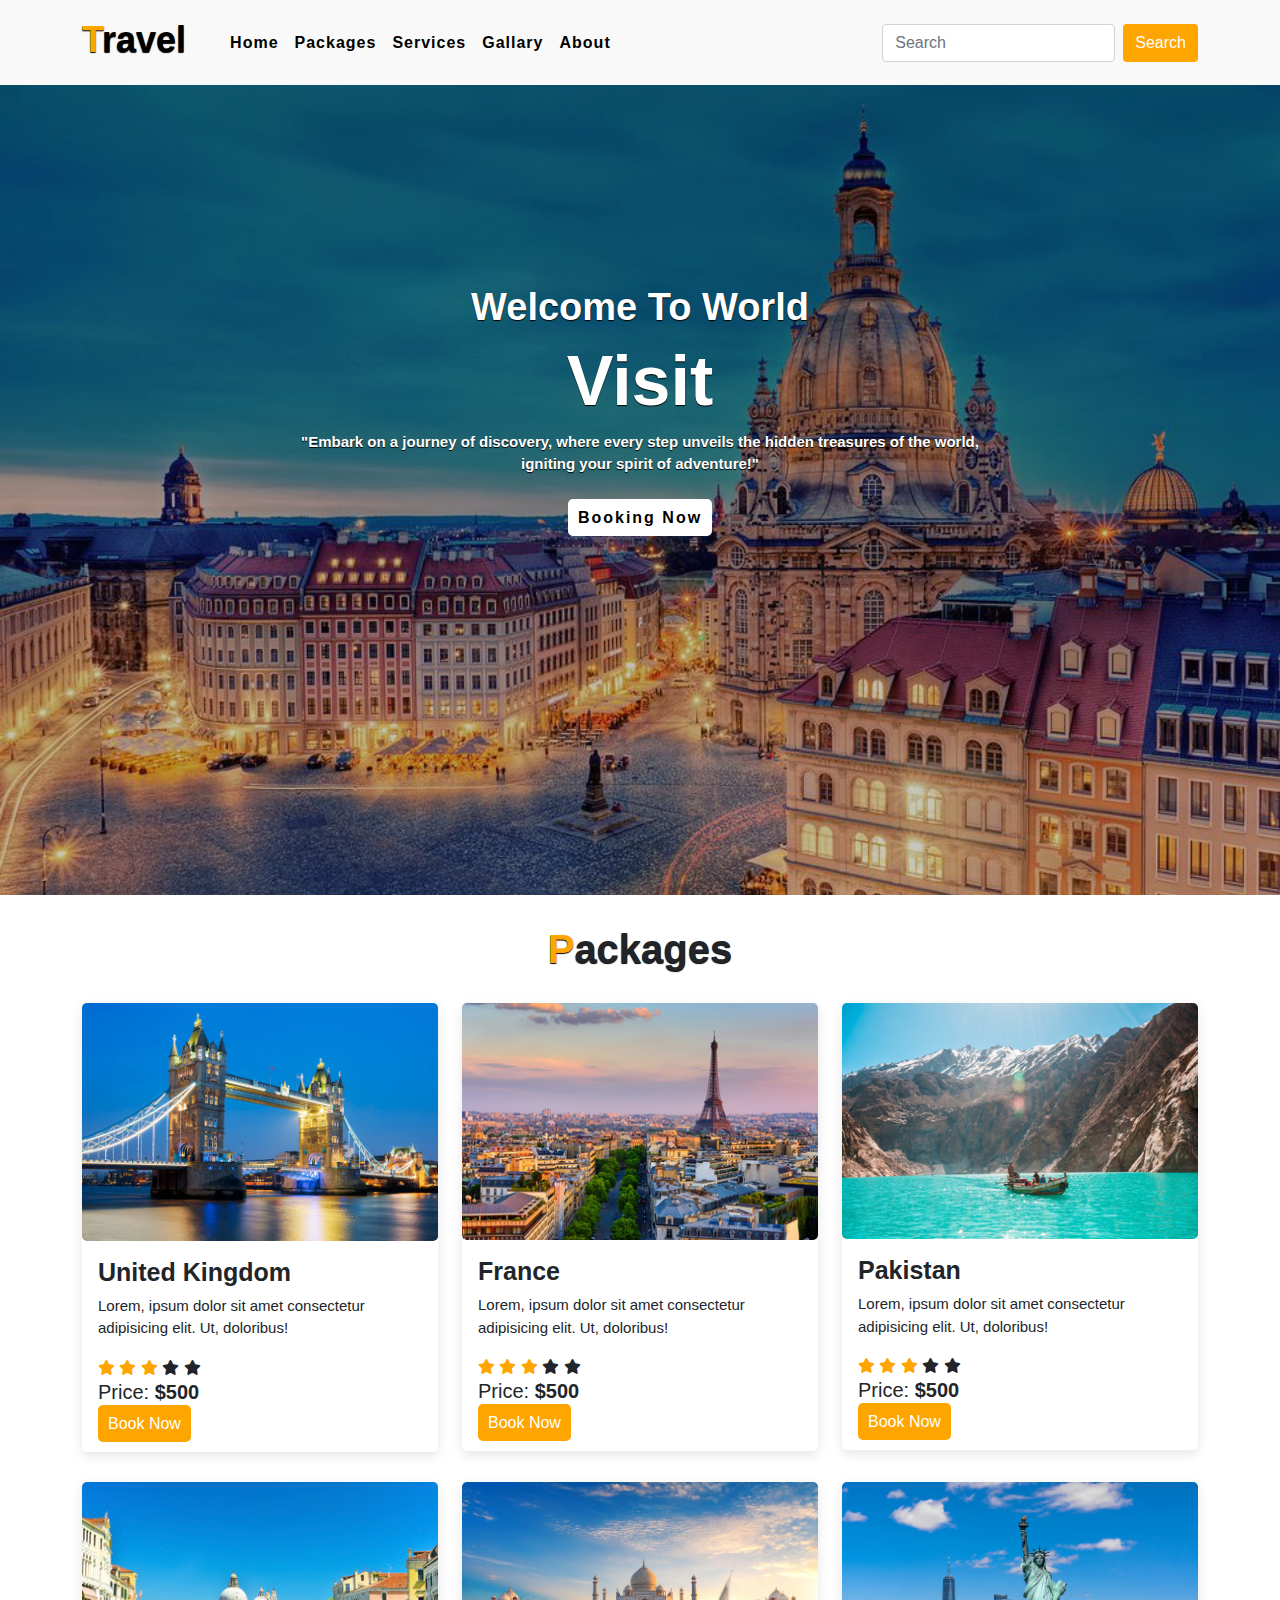
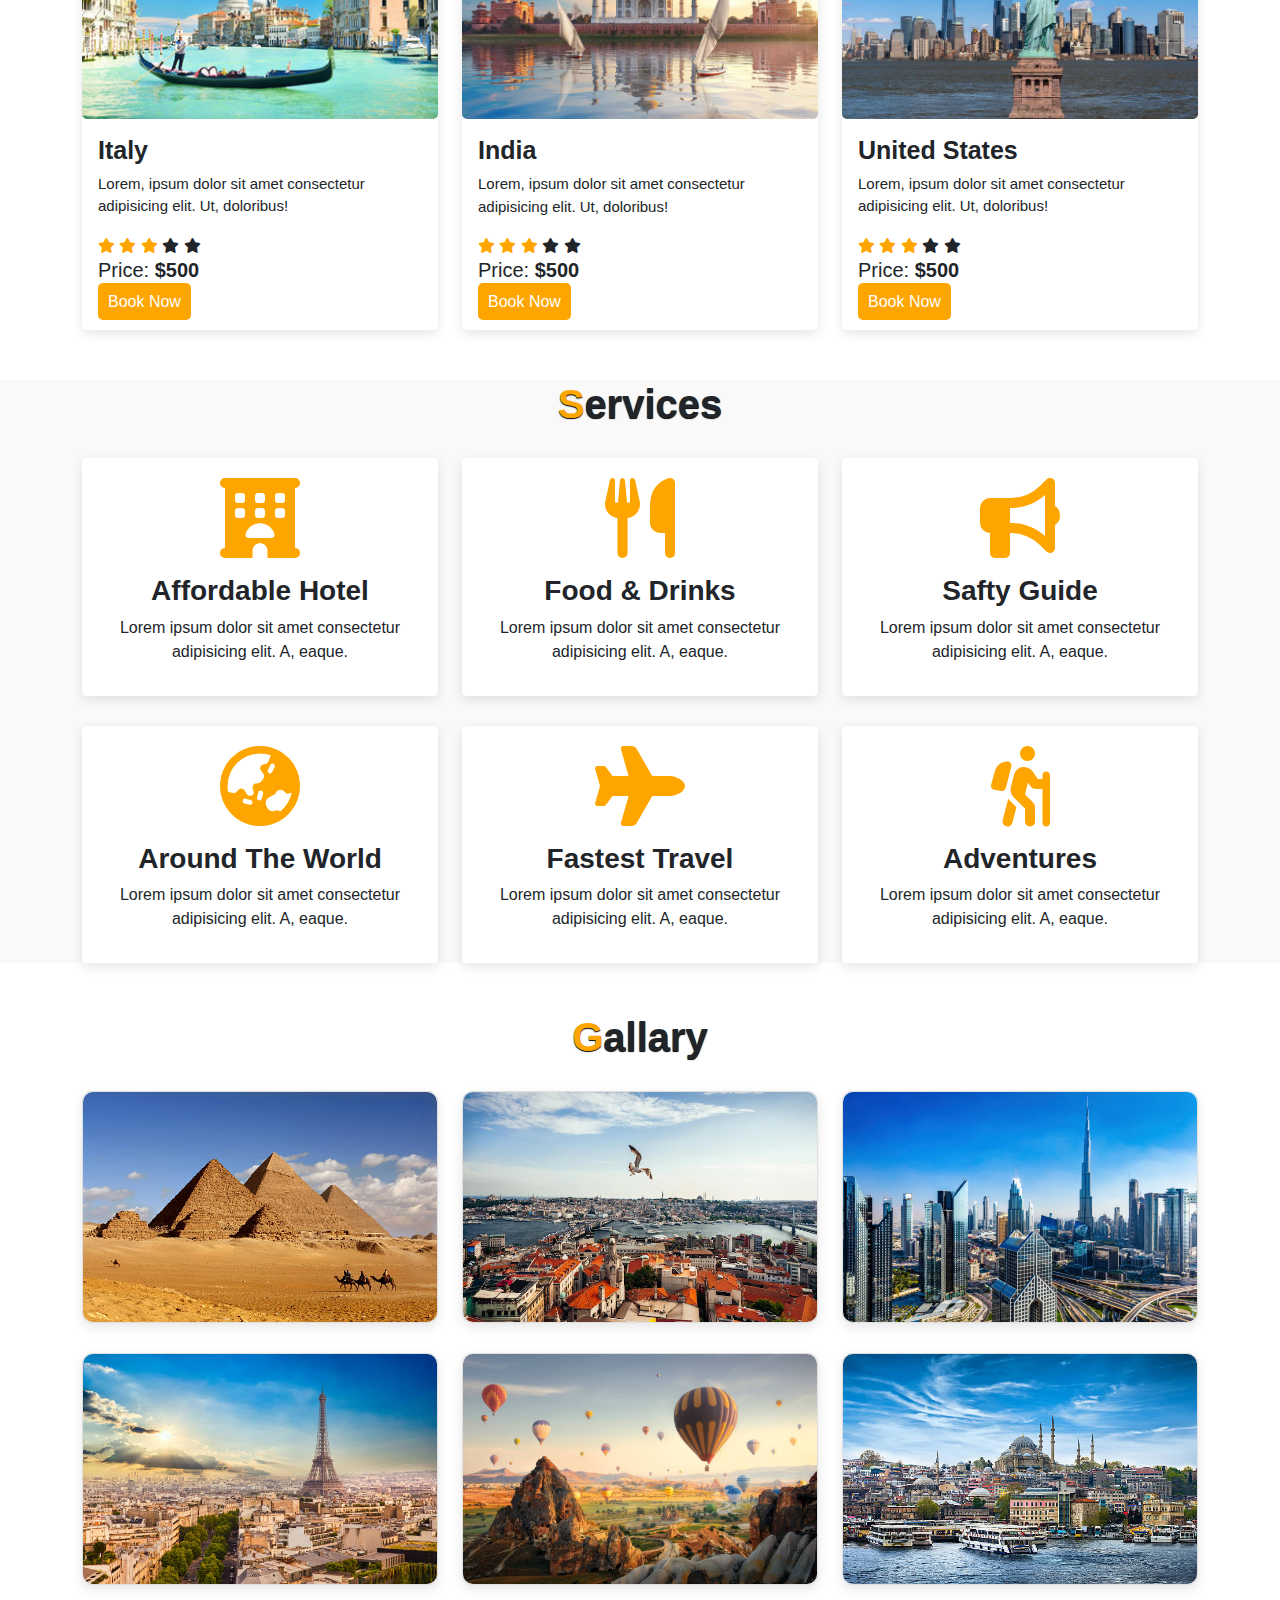
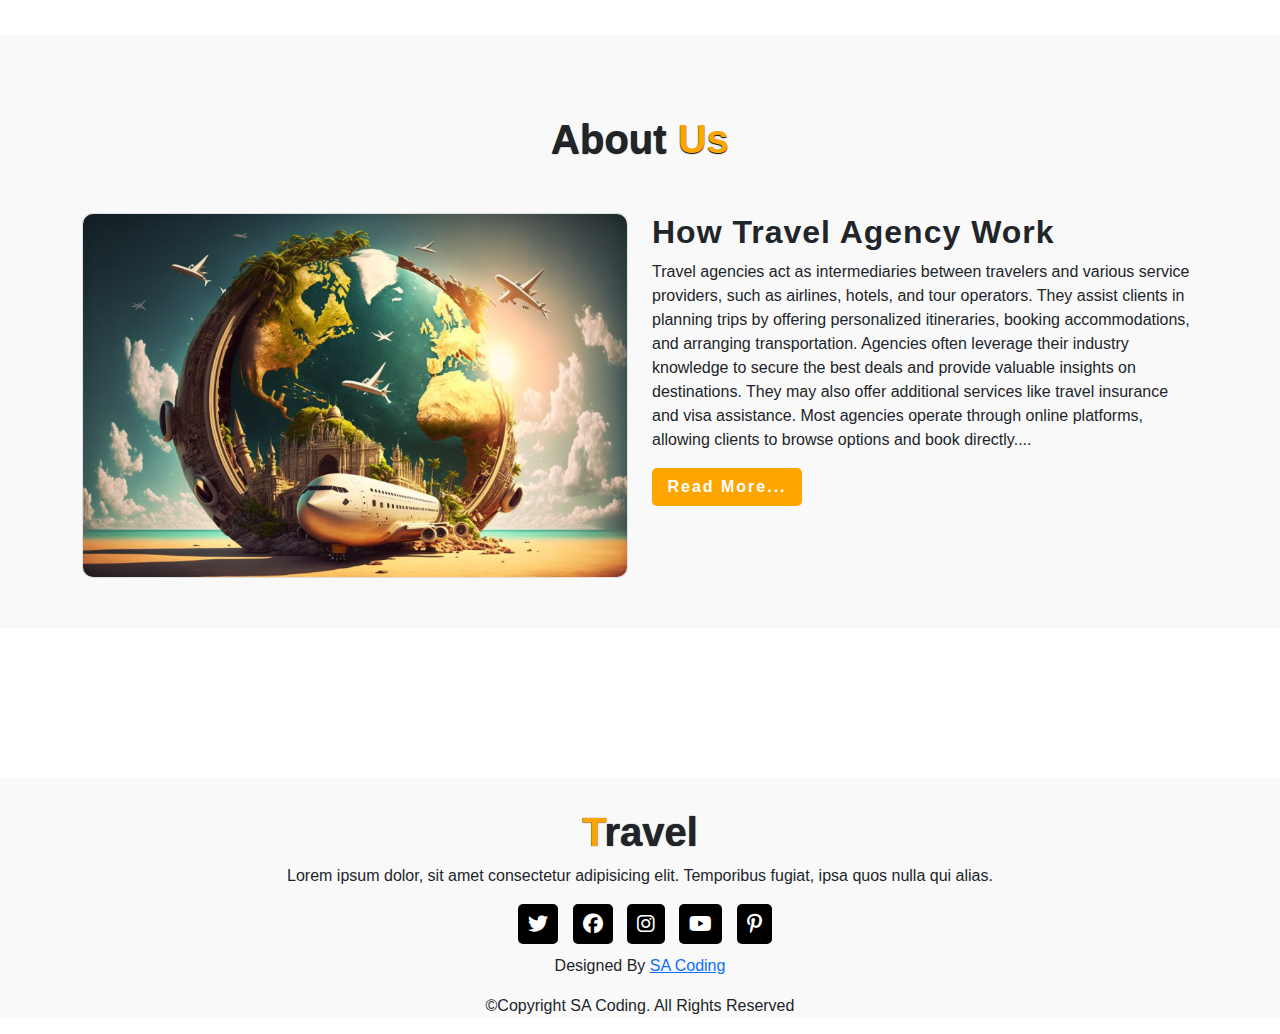
<file: index.html>
<!doctype html>
<html lang="en">

<head>
    <!-- Required meta tags -->
    <meta charset="utf-8">
    <meta name="viewport" content="width=device-width, initial-scale=1">

    <!-- Bootstrap offline -->
    <link rel="stylesheet" href="assets/css/bootstrap.css">

    <!-- My Style -->
    <link rel="stylesheet" href="assets/css/style.css">

    <!-- Font Awesome Cdn -->
    <link rel="stylesheet" href="https://cdnjs.cloudflare.com/ajax/libs/font-awesome/6.2.1/css/all.min.css">
    <!-- Font Awesome Cdn -->


    <!-- Google Fonts -->
    <link rel="preconnect" href="https://fonts.googleapis.com">
    <link rel="preconnect" href="https://fonts.gstatic.com" crossorigin>
    <link href="https://fonts.googleapis.com/css2?family=Roboto:wght@500&display=swap" rel="stylesheet">
    <!-- Google Fonts -->

   <title>Travel Planner</title>

</head>

<body>   

    <!-- Navbar Start -->
    <nav class="navbar navbar-expand-lg" id="navbar">
        <div class="container">
          <a class="navbar-brand" href="index.html" id="logo"><span>T</span>ravel</a>
          <button class="navbar-toggler" type="button" data-bs-toggle="collapse" data-bs-target="#mynavbar">
            <span><i class="fa-solid fa-bars"></i></span>
          </button>
          <div class="collapse navbar-collapse" id="mynavbar">
            <ul class="navbar-nav me-auto">
              <li class="nav-item">
                <a class="nav-link active" href="index.html">Home</a>
              </li>
              <li class="nav-item">
                <a class="nav-link" href="#packages">Packages</a>
              </li>
              <li class="nav-item">
                <a class="nav-link" href="#services">Services</a>
              </li>
              <li class="nav-item">
                <a class="nav-link" href="#gallary">Gallary</a>
              </li>
              <li class="nav-item">
                <a class="nav-link" href="#about">About</a>
              </li>
             
            </ul>
            <form class="d-flex">
              <input class="form-control me-2" type="text" placeholder="Search">
              <button class="btn btn-primary" type="button">Search</button>
            </form>
          </div>
        </div>
      </nav>
    <!-- Navbar End -->


  <!-- Home Section Start -->
  <div class="home">
    <div class="content">
        <h5>Welcome To World</h5>
        <h1>Visit <span class="changecontent"></span></h1>
        <p>"Embark on a journey of discovery, 
            where every step unveils the hidden treasures of the world,<br> 
            igniting your spirit of adventure!"</p>
        <a href="booking.html">Booking Now</a>
    </div>
</div>
<!-- Home Section End -->

    <!-- Section Packages Start -->
    <section class="packages" id="packages">
      <div class="container">
        
        <div class="main-txt">
          <h1><span>P</span>ackages</h1>
        </div>

        <div class="row" style="margin-top: 30px;">

          <div class="col-md-4 py-3 py-md-0">

            <div class="card">
              <img src="assets/images/uk.png" alt="">
              <div class="card-body">
                <h3>United Kingdom</h3>
                <p>Lorem, ipsum dolor sit amet consectetur adipisicing elit. Ut, doloribus!</p>
                <div class="star">
                  <i class="fa-solid fa-star checked"></i>
                  <i class="fa-solid fa-star checked"></i>
                  <i class="fa-solid fa-star checked"></i>
                  <i class="fa-solid fa-star "></i>
                  <i class="fa-solid fa-star "></i>
                </div>
                <h6>Price: <strong>$500</strong></h6>
                <a href="booking.html">Book Now</a>
              </div>
            </div>

          </div>
          <div class="col-md-4 py-3 py-md-0">

            <div class="card">
              <img src="assets/images/france.png" alt="">
              <div class="card-body">
                <h3>France</h3>
                <p>Lorem, ipsum dolor sit amet consectetur adipisicing elit. Ut, doloribus!</p>
                <div class="star">
                  <i class="fa-solid fa-star checked"></i>
                  <i class="fa-solid fa-star checked"></i>
                  <i class="fa-solid fa-star checked"></i>
                  <i class="fa-solid fa-star "></i>
                  <i class="fa-solid fa-star "></i>
                </div>
                <h6>Price: <strong>$500</strong></h6>
                <a href="booking.html">Book Now</a>
              </div>
            </div>

          </div>
          <div class="col-md-4 py-3 py-md-0">

            <div class="card">
              <img src="assets/images/pakistan.png" alt="">
              <div class="card-body">
                <h3>Pakistan</h3>
                <p>Lorem, ipsum dolor sit amet consectetur adipisicing elit. Ut, doloribus!</p>
                <div class="star">
                  <i class="fa-solid fa-star checked"></i>
                  <i class="fa-solid fa-star checked"></i>
                  <i class="fa-solid fa-star checked"></i>
                  <i class="fa-solid fa-star "></i>
                  <i class="fa-solid fa-star "></i>
                </div>
                <h6>Price: <strong>$500</strong></h6>
                <a href="booking.html">Book Now</a>
              </div>
            </div>
          </div>
        </div>



        <div class="row" style="margin-top: 30px;">

          <div class="col-md-4 py-3 py-md-0">

            <div class="card">
              <img src="assets/images/italy.png" alt="">
              <div class="card-body">
                <h3>Italy</h3>
                <p>Lorem, ipsum dolor sit amet consectetur adipisicing elit. Ut, doloribus!</p>
                <div class="star">
                  <i class="fa-solid fa-star checked"></i>
                  <i class="fa-solid fa-star checked"></i>
                  <i class="fa-solid fa-star checked"></i>
                  <i class="fa-solid fa-star "></i>
                  <i class="fa-solid fa-star "></i>
                </div>
                <h6>Price: <strong>$500</strong></h6>
                <a href="booking.html">Book Now</a>
              </div>
            </div>

          </div>
          <div class="col-md-4 py-3 py-md-0">

            <div class="card">
              <img src="assets/images/india.png" alt="">
              <div class="card-body">
                <h3>India</h3>
                <p>Lorem, ipsum dolor sit amet consectetur adipisicing elit. Ut, doloribus!</p>
                <div class="star">
                  <i class="fa-solid fa-star checked"></i>
                  <i class="fa-solid fa-star checked"></i>
                  <i class="fa-solid fa-star checked"></i>
                  <i class="fa-solid fa-star "></i>
                  <i class="fa-solid fa-star "></i>
                </div>
                <h6>Price: <strong>$500</strong></h6>
                <a href="booking.html">Book Now</a>
              </div>
            </div>

          </div>
          <div class="col-md-4 py-3 py-md-0">

            <div class="card">
              <img src="assets/images/us.png" alt="">
              <div class="card-body">
                <h3>United States</h3>
                <p>Lorem, ipsum dolor sit amet consectetur adipisicing elit. Ut, doloribus!</p>
                <div class="star">
                  <i class="fa-solid fa-star checked"></i>
                  <i class="fa-solid fa-star checked"></i>
                  <i class="fa-solid fa-star checked"></i>
                  <i class="fa-solid fa-star "></i>
                  <i class="fa-solid fa-star "></i>
                </div>
                <h6>Price: <strong>$500</strong></h6>
                <a href="booking.html">Book Now</a>
              </div>
            </div>

          </div>

        </div>

      </div>
    </section>
    <!-- Section Packages End -->

    <!-- Section Services Start -->
    <section class="services" id="services">
      <div class="container">

        <div class="main-txt">
          <h1><span>S</span>ervices</h1>
        </div>

        <div class="row" style="margin-top: 30px;">

          <div class="col-md-4 py-3 py-md-0">

            <div class="card">
              <i class="fas fa-hotel"></i>
              <div class="card-body">
                <h3>Affordable Hotel</h3>
                <p>Lorem ipsum dolor sit amet consectetur adipisicing elit. A, eaque.</p>
              </div>
            </div>

          </div>
          <div class="col-md-4 py-3 py-md-0">

            <div class="card">
              <i class="fas fa-utensils"></i>
              <div class="card-body">
                <h3>Food & Drinks</h3>
                <p>Lorem ipsum dolor sit amet consectetur adipisicing elit. A, eaque.</p>
              </div>
            </div>

          </div>
          <div class="col-md-4 py-3 py-md-0">

            <div class="card">
              <i class="fas fa-bullhorn"></i>
              <div class="card-body">
                <h3>Safty Guide</h3>
                <p>Lorem ipsum dolor sit amet consectetur adipisicing elit. A, eaque.</p>
              </div>
            </div>

          </div>

        </div>


        <div class="row" style="margin-top: 30px;">

          <div class="col-md-4 py-3 py-md-0">

            <div class="card">
              <i class="fas fa-globe-asia"></i>
              <div class="card-body">
                <h3>Around The World</h3>
                <p>Lorem ipsum dolor sit amet consectetur adipisicing elit. A, eaque.</p>
              </div>
            </div>

          </div>
          <div class="col-md-4 py-3 py-md-0">

            <div class="card">
              <i class="fas fa-plane"></i>
              <div class="card-body">
                <h3>Fastest Travel</h3>
                <p>Lorem ipsum dolor sit amet consectetur adipisicing elit. A, eaque.</p>
              </div>
            </div>

          </div>
          <div class="col-md-4 py-3 py-md-0">

            <div class="card">
              <i class="fas fa-hiking"></i>
              <div class="card-body">
                <h3>Adventures</h3>
                <p>Lorem ipsum dolor sit amet consectetur adipisicing elit. A, eaque.</p>
              </div>
            </div>

          </div>



        </div>

      </div>
    </section>
    <!-- Section Services End -->


    <!-- Section Gallary Start -->
    <section class="gallary" id="gallary">
      <div class="container">

        <div class="main-txt">
          <h1><span>G</span>allary</h1>
        </div>

        <div class="row" style="margin-top: 30px;">
          <div class="col-md-4 py-3 py-md-0">
            <div class="card">
              <img src="assets/images/g1.png" alt="" height="230px">
            </div>
          </div>
          <div class="col-md-4 py-3 py-md-0">
            <div class="card">
              <img src="assets/images/g2.png" alt="" height="230px">
            </div>
          </div>
          <div class="col-md-4 py-3 py-md-0">
            <div class="card">
              <img src="assets/images/g3.png" alt="" height="230px">
            </div>
          </div>
        </div>


        <div class="row" style="margin-top: 30px;">
          <div class="col-md-4 py-3 py-md-0">
            <div class="card">
              <img src="assets/images/g4.png" alt="" height="230px">
            </div>
          </div>
          <div class="col-md-4 py-3 py-md-0">
            <div class="card">
              <img src="assets/images/g5.png" alt="" height="230px">
            </div>
          </div>
          <div class="col-md-4 py-3 py-md-0">
            <div class="card">
              <img src="assets/images/g6.png" alt="" height="230px">
            </div>
          </div>
        </div>

      </div>
    </section>
    <!-- Section Gallary End -->

    <!-- About Start -->
    <section class="about" id="about">
      <div class="container">

        <div class="main-txt">
          <h1>About <span>Us</span></h1>
        </div>

        <div class="row" style="margin-top: 50px;">

          <div class="col-md-6 py-3 py-md-0">
            <div class="card">
              <img src="assets/images/about-img.png" alt="">
            </div>
          </div>

          <div class="col-md-6 py-3 py-md-0">
            <h2>How Travel Agency Work</h2>
            <p>Travel agencies act as intermediaries between travelers and various service providers, such as airlines, hotels, and tour operators. 
                They assist clients in planning trips by offering personalized itineraries, booking accommodations, and arranging transportation. 
                Agencies often leverage their industry knowledge to secure the best deals and provide valuable insights on destinations. 
                They may also offer additional services like travel insurance and visa assistance. Most agencies operate through online platforms, 
                allowing clients to browse options and book directly....</p>
            <button id="about-btn">Read More...</button>
          </div>

        </div>

      </div>
    </section>
    <!-- About End -->

    <!-- Footer Start -->
    <footer id="footer">
      <h1><span>T</span>ravel</h1>
      <p>Lorem ipsum dolor, sit amet consectetur adipisicing elit. Temporibus fugiat, ipsa quos nulla qui alias.</p>
      <div class="social-links">
        <i class="fa-brands fa-twitter"></i>
        <i class="fa-brands fa-facebook"></i>
        <i class="fa-brands fa-instagram"></i>
        <i class="fa-brands fa-youtube"></i>
        <i class="fa-brands fa-pinterest-p"></i>
      </div>
      <div class="credit">
        <p>Designed By <a href="#">SA Coding</a></p>
      </div>
      <div class="copyright">
        <p>&copy;Copyright SA Coding. All Rights Reserved</p>
      </div>
    </footer>
    <!-- Footer End -->

<script src="https://cdn.jsdelivr.net/npm/bootstrap@5.0.2/dist/js/bootstrap.bundle.min.js" 
integrity="sha384-MrcW6ZMFYlzcLA8Nl+NtUVF0sA7MsXsP1UyJoMp4YLEuNSfAP+JcXn/tWtIaxVXM" crossorigin="anonymous"></script>

</body>
</html>
</file>
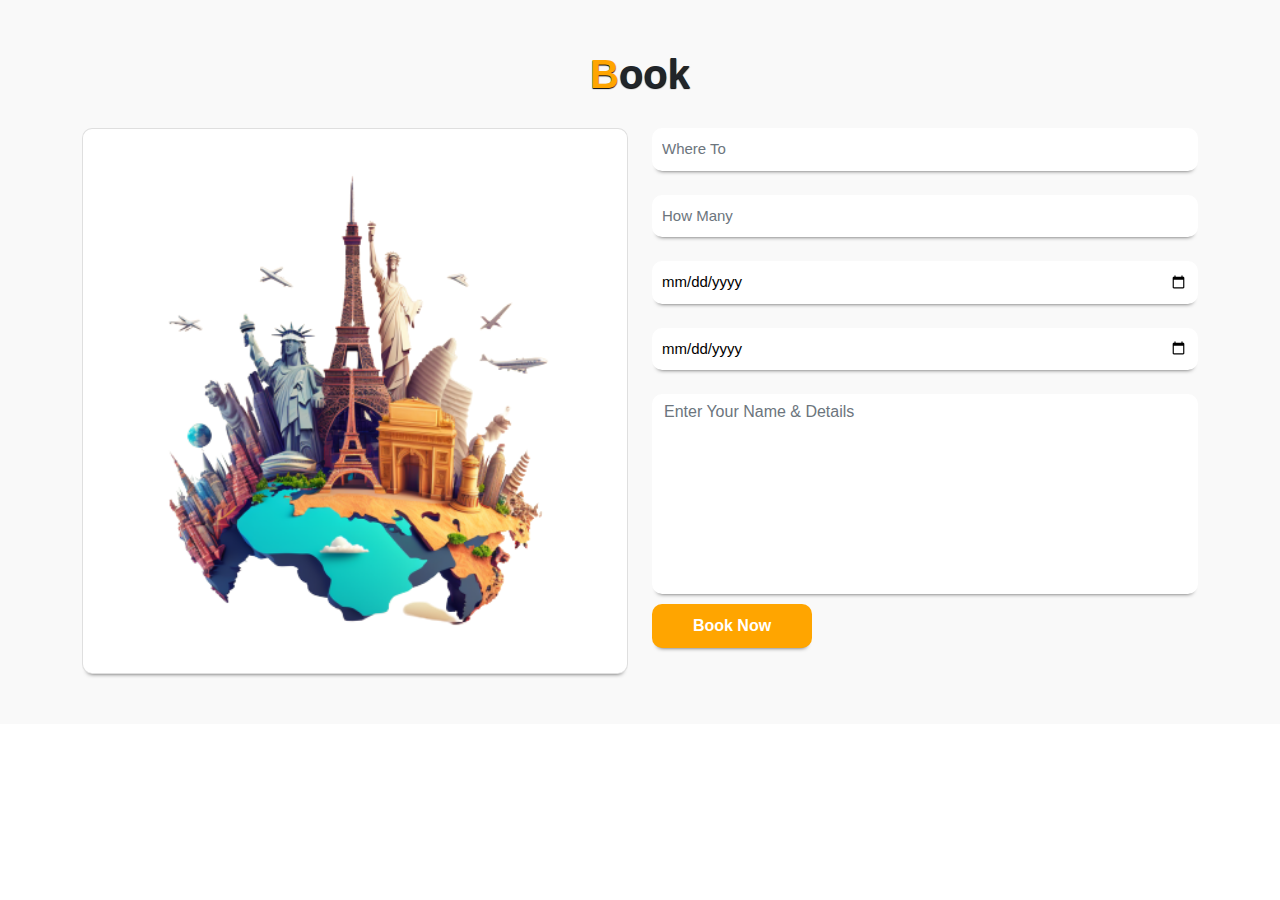
<file: booking.html>
<!doctype html>
<html lang="en">

<head>
    <!-- Required meta tags -->
    <meta charset="utf-8">
    <meta name="viewport" content="width=device-width, initial-scale=1">

     <!-- Bootstrap Link -->
     <link href="https://cdn.jsdelivr.net/npm/bootstrap@5.0.2/dist/css/bootstrap.min.css" rel="stylesheet" 
     integrity="sha384-EVSTQN3/azprG1Anm3QDgpJLIm9Nao0Yz1ztcQTwFspd3yD65VohhpuuCOmLASjC" crossorigin="anonymous">

    <!-- Bootstrap offline -->
    <link rel="stylesheet" href="assets/css/bootstrap.css">

    <!-- My Style -->
    <link rel="stylesheet" href="assets/css/style.css">

    <!-- Font Awesome Cdn -->
    <link rel="stylesheet" href="https://cdnjs.cloudflare.com/ajax/libs/font-awesome/6.2.1/css/all.min.css">
    <!-- Font Awesome Cdn -->


    <!-- Google Fonts -->
    <link rel="preconnect" href="https://fonts.googleapis.com">
    <link rel="preconnect" href="https://fonts.gstatic.com" crossorigin>
    <link href="https://fonts.googleapis.com/css2?family=Roboto:wght@500&display=swap" rel="stylesheet">
    <!-- Google Fonts -->

   <title>Travel Planner</title>

</head>
<body>

    
    <!-- Section Book Start -->
    <section class="book" id="book">
        <div class="container">
  
          <div class="main-text">
            <h1><span>B</span>ook</h1>
          </div>
          
          <div class="row">
  
            <div class="col-md-6 py-3 py-md-0">
              <div class="card">
                <img src="assets/images/book-img.png" alt="">
              </div>
            </div>
  
            <div class="col-md-6 py-3 py-md-0">
              <form action="#">
  
                <input type="text" class="form-control" placeholder="Where To" required><br>
                <input type="text" class="form-control" placeholder="How Many" required><br>
                <input type="date" class="form-control" placeholder="Arrivals" required><br>
                <input type="date" class="form-control" placeholder="Leaving" required><br>
                <textarea class="form-control" rows="5" name="text" placeholder="Enter Your Name & Details"></textarea>
                <input type="submit" value="Book Now" class="submit" required>
  
              </form>
            </div>
  
          </div>
        </div>
      </section>
      <!-- Section Book End -->
      <script src="https://cdn.jsdelivr.net/npm/bootstrap@5.0.2/dist/js/bootstrap.bundle.min.js" 
      integrity="sha384-MrcW6ZMFYlzcLA8Nl+NtUVF0sA7MsXsP1UyJoMp4YLEuNSfAP+JcXn/tWtIaxVXM" crossorigin="anonymous"></script>
</body>
</html>
</file>
<file: assets/css/style.css>
*{
    margin: 0;
    padding: 0;
    box-sizing: border-box;
    text-decoration: none;
    list-style: none;
    scroll-behavior: smooth;
    font-family: 'Lato', sans-serif;
}

/* Navbar Start */
#navbar{
    background: #f9f9f9;
}
#logo{
    font-size: 36px;
    font-weight: 550;
    color: black;
    text-shadow: 0px 1px 1px black;
    margin-bottom: 5px;
}
#logo span{
    color: #ffa500;
}
.navbar-toggler span{
    color: #ffa500;
}
.navbar-nav{
    margin-left: 20px;
}
.nav-item .nav-link{
    font-size: 16px;
    font-weight: 550;
    color: black;
    letter-spacing: 1px;
    border-radius: 3px;
    transition: 0.5s ease;
}
.nav-item .nav-link:hover{
    background: #ffa500;
    color: white;
}
#navbar form button{
    background: orange;
    color: white;
    border: none;
}
/* Navbar End */

/* Home Section Start */
.home{
    width: 100%;
    height: 90vh;
    background-image: linear-gradient(rgba(0,0,0,0.3),rgba(0,0,0,0.2)), url(../images/home.jpg);
    background-repeat: no-repeat;
    background-size: cover;
}
.home .content{
    text-align: center;
    padding-top: 200px;
}
.home .content h5{
    color: white;
    font-size: 38px;
    font-weight: 550;
    text-shadow: 0px 1px 1px black;
}
.home .content h1{
    color: white;
    font-size: 70px;
    font-weight: 550;
    text-shadow: 0px 1px 1px black;
    margin-top: 5px;
}
.changecontent::after{
    content: ' ';
    color: #ffa500;
    text-shadow: 0px 1px 1px black;
    animation: changetext 10s infinite linear;
}
@keyframes changetext{
    0%{content: "France";}
    10%{content: "Spain";}
    20%{content: "United States";}
    30%{content: "China";}
    40%{content: "India";}
    50%{content: "Pakistan";}
    60%{content: "Italy";}
    70%{content: "Turkey";}
    80%{content: "Mexico";}
    90%{content: "Germany";}
    100%{content: "United kingdom";}
} 
.home .content p{
    color: white;
    font-size: 15px;
    font-weight: 600;
    text-shadow: 0px 1px 1px black;
    margin-bottom: 30px;
    margin-top: 5px;
}
.home .content a{
    padding: 10px;
    background: white;
    color: black;
    letter-spacing: 2px;
    font-weight: 550;
    border-radius: 5px;
    text-decoration: none;
    transition: 0.5s;
}
.home .content a:hover{
    background: #ffa500;
    color: white;
}
@media (max-width:850px){
    .home{
        background-position: 50%;
    }
}
@media (max-width:450px){
    .home .content h5{
        font-size: 25px;
    }
    .home .content h1{
        font-size: 38px;
    }
    .home .content p{
        font-size: 13px;
    }
}
/* Home Section End */

/* Section Book Start */

  
.book{
    background: #f9f9f9;
    padding: 50px;
}
.main-text h1{
    text-align: center;
    text-shadow: 0px 1px 1px black;
    font-weight: 600;
}
.main-text h1 span{
    color: #ffa500;
}
.book .card{
    border-radius: 10px;
    box-shadow: 0px 5px 5px -6px black;
}
.book .row{
    margin-top: 30px;
}
.book form input{
    padding: 10px;
    color: black;
    border: none;
    outline: none;
    font-size: 15px;
    border-radius: 10px;
    box-shadow: 0px 5px 5px -6px black;
}
.book form textarea{
    border: none;
    border-radius: 10px;
    resize: none;
    box-shadow: 0px 5px 5px -6px black;
    height: 200px;
}
.book .submit{
    width: 160px;
    font-size: 16px;
    font-weight: 550;
    background: #ffa500;
    color: white;
    margin-top: 10px;
    transition: 0.5s;
}
.book .submit:hover{
    width: 170px;
}

@media (max-width:765px){
    .book{
        padding: 0;
    }
    .main-text h1{
        padding: 20px;
    }
}
/* Section Book End */





/* Section Packages Start */
.main-txt h1{
    text-align: center;
    margin-top: 30px;
    font-weight: 600;
    text-shadow: 0px 1px 1px black;
}
.main-txt h1 span{
    color: #ffa500;
}
.packages .card{
    border-radius: 5px;
    border: none;
    box-shadow: rgba(0,0,0,0.1) 0px 4px 12px;
}
.packages .card img{
    border-radius: 5px;
}
.packages .card .card-body{
    background: transparent;
}
.packages .card .card-body h3{
    font-size: 25px;
    font-weight: 600;
}
.packages .card .card-body p{
    font-size: 15px;
}
.checked{
    color: #ffa500;
}
.star i{
    font-size: 15px;
}
.packages .card .card-body h6{
    font-size: 20px;
}
.packages .card .card-body a{
    padding: 10px;
    text-decoration: none;
    background: #ffa500;
    color: white;
    border-radius: 5px;
}
/* Section Packages End */




/* Section Services Start */
.services{
    background: #f9f9f9;
    margin-top: 50px;
}
.services .card{
    box-shadow: rgba(0,0,0,0.1) 0px 4px 12px;
    border: none;
    cursor: pointer;
}
.services .card i{
    font-size: 80px;
    text-align: center;
    color: #ffa500;
    margin-top: 20px;
}
.services .card .card-body h3{
    font-weight: 600;
}
.services .card .card-body{
    text-align: center;
}
/* Section Services End */





/* Section Gallary Start */
.gallary{
    margin-top: 50px;
}
.gallary .card{
    border-radius: 10px;
    box-shadow: rgba(0,0,0,0.1) 0px 4px 12px;
    cursor: pointer;
}
.gallary .card img{
    border-radius: 10px;
    transition: 0.5s;
}
.gallary .card img:hover{
    transform: scale(1.1);
}
/* Section Gallary End */




/* About Start */
.about{
    padding: 50px;
    margin-top: 50px;
    background: #f9f9f9;
}
.about .card{
    border-radius: 10px;
}
.about .card img{
    border-radius: 10px;
}
.about h2{
    font-weight: 600;
    letter-spacing: 1px;
}
.about p{
    font-weight: 500;
}
#about-btn{
    width: 150px;
    height: 38px;
    border: none;
    border-radius: 5px;
    background: #ffa500;
    color: white;
    letter-spacing: 2px;
    font-weight: 550;
    transition: 0.5s ease;
    cursor: pointer;
}
#about-btn:hover{
    width: 170px;
}
@media (max-width:765px){
    .about{
        padding: 0;
    }
}
/* About End */




/* Footer Start */
#footer{
    width: 100%;
    margin-top: 150px;
    text-align: center;
    background: #f9f9f9;
}
#footer h1{
    font-weight: 600;
    padding-top: 30px;
    text-shadow: 0px 0px 1px black;
}
#footer h1 span{
    color: #ffa500;
}
.social-links i{
    padding: 10px;
    border-radius: 5px;
    font-size: 20px;
    background: black;
    color: white;
    margin-left: 10px;
    margin-bottom: 10px;
    transition: 0.5s ease;
    cursor: pointer;
}
.social-links i:hover{
    background: #ffa500;
}
/* Footer End */
</file>
